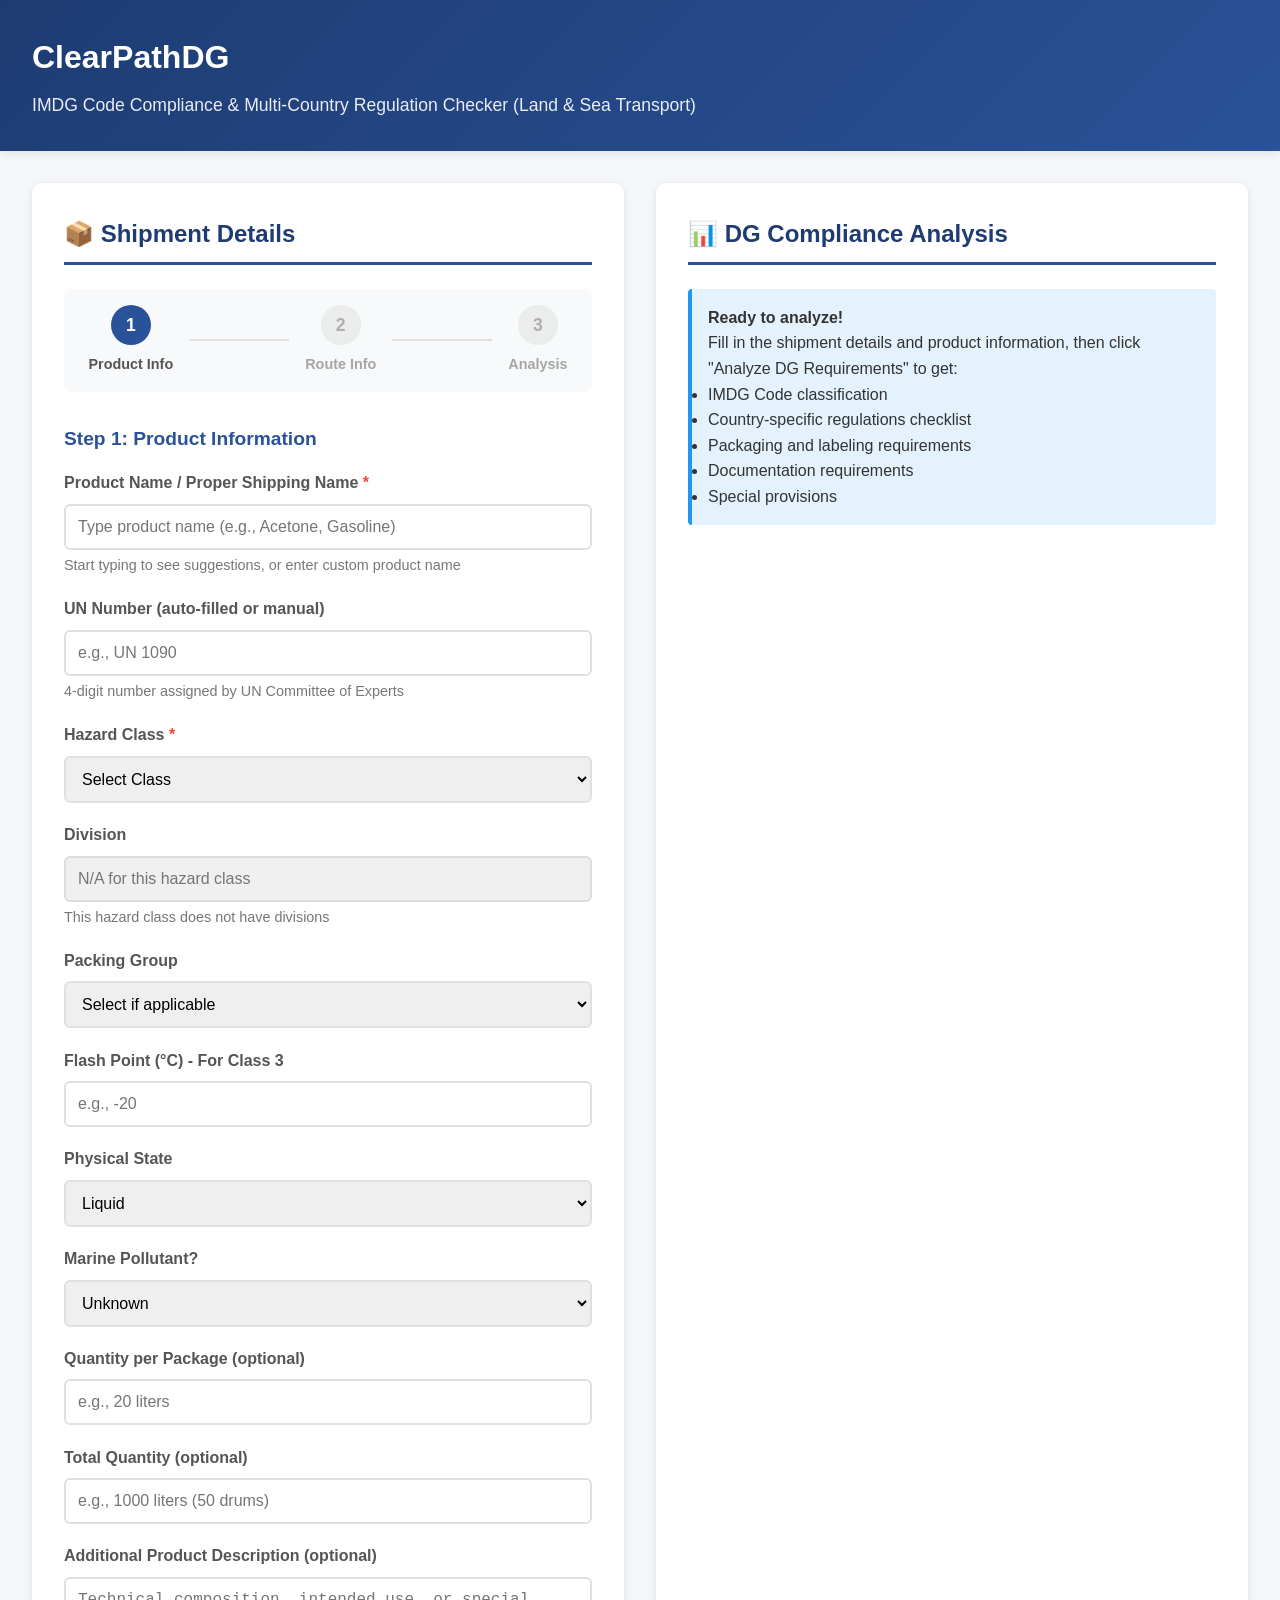
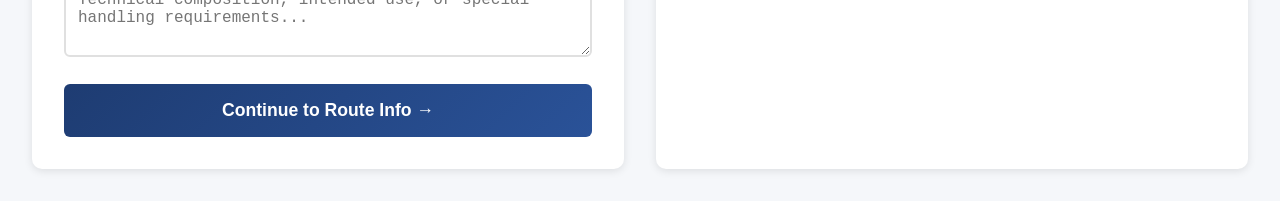
<file: clear_path_dg/index.html>
<!DOCTYPE html>
<html lang="en">
  <head>
    <meta charset="UTF-8" />
    <meta name="viewport" content="width=device-width, initial-scale=1.0" />
    <title>ClearPath DG - IMDG Compliance Solution</title>
    <script type="module" crossorigin src="./assets/index-Cmu857G7.js"></script>
    <link rel="stylesheet" crossorigin href="./assets/index-CuguKov4.css">
  </head>
  <body>
    <div id="app"></div>
  </body>
</html>
</file>
<file: clear_path_dg/assets/index-CuguKov4.css>
.card.svelte-q6l9it.svelte-q6l9it{background:#fff;border-radius:10px;padding:2rem;box-shadow:0 2px 8px #0000001a}h2.svelte-q6l9it.svelte-q6l9it{color:#1e3c72;margin-bottom:1.5rem;font-size:1.5rem;border-bottom:3px solid #2a5298;padding-bottom:.5rem}h3.svelte-q6l9it.svelte-q6l9it{color:#2a5298;margin:1.5rem 0 1rem;font-size:1.2rem}.form-group.svelte-q6l9it.svelte-q6l9it{margin-bottom:1.2rem}label.svelte-q6l9it.svelte-q6l9it{display:block;font-weight:600;margin-bottom:.5rem;color:#555}input[type=text].svelte-q6l9it.svelte-q6l9it,input[type=number].svelte-q6l9it.svelte-q6l9it,textarea.svelte-q6l9it.svelte-q6l9it,select.svelte-q6l9it.svelte-q6l9it{width:100%;padding:.75rem;border:2px solid #e0e0e0;border-radius:6px;font-size:1rem;transition:border-color .3s}input[type=text].svelte-q6l9it.svelte-q6l9it:focus,input[type=number].svelte-q6l9it.svelte-q6l9it:focus,textarea.svelte-q6l9it.svelte-q6l9it:focus,select.svelte-q6l9it.svelte-q6l9it:focus{outline:none;border-color:#2a5298}input.svelte-q6l9it.svelte-q6l9it:disabled,select.svelte-q6l9it.svelte-q6l9it:disabled,textarea.svelte-q6l9it.svelte-q6l9it:disabled,.muted-input.svelte-q6l9it.svelte-q6l9it{background-color:#f0f0f0;color:#999;cursor:not-allowed;border-color:#ddd}.auto-filled-indicator.svelte-q6l9it.svelte-q6l9it{font-size:.85rem;color:#28a745;margin-top:.25rem;font-weight:500}.guidance-indicator.svelte-q6l9it.svelte-q6l9it{font-size:.85rem;color:#06c;margin-top:.25rem;font-weight:500}textarea.svelte-q6l9it.svelte-q6l9it{resize:vertical;min-height:80px}.btn.svelte-q6l9it.svelte-q6l9it{background:linear-gradient(135deg,#1e3c72,#2a5298);color:#fff;border:none;padding:1rem 2rem;border-radius:6px;font-size:1.1rem;font-weight:600;cursor:pointer;width:100%;transition:transform .2s,box-shadow .2s}.btn.svelte-q6l9it.svelte-q6l9it:hover{transform:translateY(-2px);box-shadow:0 4px 12px #2a52984d}.btn.svelte-q6l9it.svelte-q6l9it:active{transform:translateY(0)}.required.svelte-q6l9it.svelte-q6l9it{color:#f44336}.help-text.svelte-q6l9it.svelte-q6l9it{font-size:.9rem;color:#777;margin-top:.25rem}.progress-bar.svelte-q6l9it.svelte-q6l9it{display:flex;align-items:center;justify-content:center;margin-bottom:2rem;padding:1rem;background:#f8f9fa;border-radius:8px}.step.svelte-q6l9it.svelte-q6l9it{display:flex;flex-direction:column;align-items:center;gap:.5rem;opacity:.5;transition:opacity .3s}.step.active.svelte-q6l9it.svelte-q6l9it,.step.completed.svelte-q6l9it.svelte-q6l9it{opacity:1}.step-number.svelte-q6l9it.svelte-q6l9it{width:40px;height:40px;border-radius:50%;background:#e0e0e0;color:#666;display:flex;align-items:center;justify-content:center;font-weight:600;font-size:1.1rem;transition:all .3s}.step.active.svelte-q6l9it .step-number.svelte-q6l9it,.step.completed.svelte-q6l9it .step-number.svelte-q6l9it{background:#2a5298;color:#fff}.step.completed.svelte-q6l9it .step-number.svelte-q6l9it:after{content:"✓"}.step-label.svelte-q6l9it.svelte-q6l9it{font-size:.9rem;font-weight:600;color:#555}.step-line.svelte-q6l9it.svelte-q6l9it{flex:1;height:2px;background:#e0e0e0;margin:0 1rem;max-width:100px;transition:background .3s}.step-line.active.svelte-q6l9it.svelte-q6l9it{background:#2a5298}.match-found.svelte-q6l9it.svelte-q6l9it{background:#d4edda;border:2px solid #28a745;border-radius:6px;padding:.75rem;margin-top:.5rem;display:flex;align-items:center;gap:.5rem}.btn-small.svelte-q6l9it.svelte-q6l9it{background:#28a745;color:#fff;border:none;padding:.4rem .8rem;border-radius:4px;font-size:.85rem;cursor:pointer;margin-left:auto;transition:background .2s}.btn-small.svelte-q6l9it.svelte-q6l9it:hover{background:#218838}.button-group.svelte-q6l9it.svelte-q6l9it{display:flex;gap:1rem;margin-top:1rem}.button-group.svelte-q6l9it .btn-secondary.svelte-q6l9it{background:#6c757d;color:#fff;border:none;padding:1rem 2rem;border-radius:6px;font-size:1.1rem;font-weight:600;cursor:pointer;transition:background .2s}.button-group.svelte-q6l9it .btn-secondary.svelte-q6l9it:hover{background:#5a6268}.button-group.svelte-q6l9it .btn.svelte-q6l9it{flex:1}.autocomplete-container.svelte-q6l9it.svelte-q6l9it{position:relative}.suggestions-dropdown.svelte-q6l9it.svelte-q6l9it{position:absolute;top:100%;left:0;right:0;background:#fff;border:2px solid #2a5298;border-top:none;border-radius:0 0 6px 6px;box-shadow:0 4px 12px #00000026;max-height:300px;overflow-y:auto;z-index:1000;margin-top:2px}.suggestion-item.svelte-q6l9it.svelte-q6l9it{padding:.75rem 1rem;cursor:pointer;border-bottom:1px solid #f0f0f0;transition:background .2s}.suggestion-item.svelte-q6l9it.svelte-q6l9it:last-child{border-bottom:none}.suggestion-item.svelte-q6l9it.svelte-q6l9it:hover,.suggestion-item.selected.svelte-q6l9it.svelte-q6l9it{background:#e3f2fd}.suggestion-name.svelte-q6l9it.svelte-q6l9it{display:flex;justify-content:space-between;align-items:center;margin-bottom:.25rem}.suggestion-un.svelte-q6l9it.svelte-q6l9it{color:#2a5298;font-weight:600;font-size:.9rem;background:#e3f2fd;padding:.2rem .5rem;border-radius:4px}.suggestion-class.svelte-q6l9it.svelte-q6l9it{font-size:.85rem;color:#666}.submitted-summary.svelte-q6l9it.svelte-q6l9it{background:#f0f4ff;border:2px solid #2a5298;border-radius:8px;padding:1.25rem;margin-bottom:1rem}.submitted-row.svelte-q6l9it.svelte-q6l9it{display:flex;justify-content:space-between;align-items:center;padding:.4rem 0;border-bottom:1px solid #dde4f5}.submitted-row.svelte-q6l9it.svelte-q6l9it:last-child{border-bottom:none}.submitted-label.svelte-q6l9it.svelte-q6l9it{color:#666;font-size:.9rem}.btn-edit.svelte-q6l9it.svelte-q6l9it{background:#6c757d;margin-top:.75rem;font-size:.95rem;padding:.75rem 1.5rem}.btn-edit.svelte-q6l9it.svelte-q6l9it:hover{background:#5a6268}.card.svelte-1vx4206.svelte-1vx4206{background:#fff;border-radius:10px;padding:2rem;box-shadow:0 2px 8px #0000001a}h2.svelte-1vx4206.svelte-1vx4206{color:#1e3c72;margin-bottom:1.5rem;font-size:1.5rem;border-bottom:3px solid #2a5298;padding-bottom:.5rem}h3.svelte-1vx4206.svelte-1vx4206{color:#2a5298;margin:2rem 0 .5rem;font-size:1.2rem}h4.svelte-1vx4206.svelte-1vx4206{color:#1e3c72;margin-bottom:.75rem}.section-intro.svelte-1vx4206.svelte-1vx4206{color:#555;margin:0 0 1rem;font-size:.95rem;line-height:1.5}.info-box.svelte-1vx4206.svelte-1vx4206{background:#e3f2fd;border-left:4px solid #2196f3;padding:1rem;margin:1rem 0;border-radius:4px}.warning-box.svelte-1vx4206.svelte-1vx4206{background:#fff3cd;border-left:4px solid #ffc107;padding:1rem;margin:1.5rem 0;border-radius:4px}.success-box.svelte-1vx4206.svelte-1vx4206{background:#d4edda;border-left:4px solid #28a745;padding:1rem;margin:1rem 0;border-radius:4px}.summary-card.svelte-1vx4206.svelte-1vx4206{background:linear-gradient(135deg,#667eea,#764ba2);color:#fff;border-radius:8px;padding:1.5rem;margin:1rem 0}.summary-card.svelte-1vx4206 h4.svelte-1vx4206{color:#fff;margin-bottom:1rem;font-size:1.2rem}.summary-grid.svelte-1vx4206.svelte-1vx4206{display:grid;grid-template-columns:repeat(auto-fit,minmax(220px,1fr));gap:1rem}.summary-item.svelte-1vx4206.svelte-1vx4206{background:#ffffff1f;padding:.75rem;border-radius:6px}.summary-item.svelte-1vx4206 strong.svelte-1vx4206{color:gold}.imdg-result.svelte-1vx4206.svelte-1vx4206{background:#f8f9fa;border:2px solid #2a5298;border-radius:8px;padding:1.5rem;margin:1rem 0}.imdg-detail.svelte-1vx4206.svelte-1vx4206{display:grid;grid-template-columns:1fr 2fr;gap:.5rem;margin:.5rem 0;padding:.5rem;background:#fff;border-radius:4px}.imdg-detail.svelte-1vx4206 strong.svelte-1vx4206{color:#2a5298}.badges.svelte-1vx4206.svelte-1vx4206{margin-top:1rem}.badge.svelte-1vx4206.svelte-1vx4206{display:inline-block;padding:.25rem .75rem;border-radius:12px;font-size:.85rem;font-weight:600;margin:.25rem}.badge-danger.svelte-1vx4206.svelte-1vx4206{background:#f44336;color:#fff}.badge-warning.svelte-1vx4206.svelte-1vx4206{background:#ff9800;color:#fff}.badge-info.svelte-1vx4206.svelte-1vx4206{background:#2196f3;color:#fff}.prefill-table-wrap.svelte-1vx4206.svelte-1vx4206{overflow-x:auto;margin:1rem 0 1.5rem;border-radius:8px;border:1px solid #e0e0e0}.prefill-table.svelte-1vx4206.svelte-1vx4206{width:100%;border-collapse:collapse;font-size:.9rem}.prefill-table.svelte-1vx4206 thead tr.svelte-1vx4206{background:#1e3c72;color:#fff}.prefill-table.svelte-1vx4206 th.svelte-1vx4206,.prefill-table.svelte-1vx4206 td.svelte-1vx4206{padding:.65rem 1rem;text-align:left;border-bottom:1px solid #e0e0e0}.prefill-table.svelte-1vx4206 tbody tr.svelte-1vx4206:nth-child(2n){background:#f5f7ff}.prefill-table.svelte-1vx4206 tbody tr.svelte-1vx4206:hover{background:#e8eeff}.field-name.svelte-1vx4206.svelte-1vx4206{font-weight:600;color:#1e3c72;white-space:nowrap}.field-value.svelte-1vx4206 code.svelte-1vx4206{background:#e8f0fe;color:#1a237e;padding:.15rem .4rem;border-radius:4px;font-size:.88rem}.field-docs.svelte-1vx4206.svelte-1vx4206{color:#555;font-size:.85rem}.progress-wrap.svelte-1vx4206.svelte-1vx4206{display:flex;align-items:center;gap:1rem;margin:1rem 0}.progress-bar-outer.svelte-1vx4206.svelte-1vx4206{flex:1;height:10px;background:#e0e0e0;border-radius:5px;overflow:hidden}.progress-bar-inner.svelte-1vx4206.svelte-1vx4206{height:100%;background:linear-gradient(90deg,#2a5298,#43a047);border-radius:5px;transition:width .3s ease}.progress-label.svelte-1vx4206.svelte-1vx4206{font-size:.9rem;color:#555;white-space:nowrap;font-weight:600}.progress-label.all-done.svelte-1vx4206.svelte-1vx4206{color:#2e7d32}.checklist-interactive.svelte-1vx4206.svelte-1vx4206{list-style:none;padding:0;margin:.5rem 0}.check-item.svelte-1vx4206.svelte-1vx4206{display:flex;align-items:flex-start;gap:.75rem;padding:.75rem 1rem;margin:.4rem 0;background:#f8f9fa;border:1px solid #e0e0e0;border-left:4px solid #2a5298;border-radius:6px;cursor:pointer;transition:background .15s,border-color .15s;-webkit-user-select:none;user-select:none}.check-item.svelte-1vx4206.svelte-1vx4206:hover{background:#eef2ff}.check-item.item-done.svelte-1vx4206.svelte-1vx4206{background:#f1faf1;border-left-color:#43a047;opacity:.85}.check-item.item-done.svelte-1vx4206 .check-label.svelte-1vx4206{text-decoration:line-through;color:#888}.check-box.svelte-1vx4206.svelte-1vx4206{font-size:1.3rem;color:#2a5298;flex-shrink:0;line-height:1.2}.item-done.svelte-1vx4206 .check-box.svelte-1vx4206{color:#43a047}.check-body.svelte-1vx4206.svelte-1vx4206{display:flex;flex-direction:column;gap:.25rem}.check-label.svelte-1vx4206.svelte-1vx4206{line-height:1.4;color:#333}.reg-link.svelte-1vx4206.svelte-1vx4206{display:inline-block;font-size:.8rem;color:#2a5298;text-decoration:none;font-weight:600}.reg-link.svelte-1vx4206.svelte-1vx4206:hover{text-decoration:underline}.form-category.svelte-1vx4206.svelte-1vx4206{background:#f8f9fa;border:2px solid #e0e0e0;border-radius:8px;padding:1.5rem;margin:1.5rem 0}.form-category.high-risk.svelte-1vx4206.svelte-1vx4206{background:#fff8f0;border-color:#f57c00}.form-category.svelte-1vx4206 h4.svelte-1vx4206{color:#1e3c72;margin-bottom:1rem;font-size:1.05rem}.form-list.svelte-1vx4206.svelte-1vx4206{list-style:none;padding:0;margin:0}.form-item.svelte-1vx4206.svelte-1vx4206{background:#fff;border:1px solid #e0e0e0;border-left:4px solid #2a5298;border-radius:6px;padding:1.25rem;margin:1rem 0;transition:box-shadow .2s}.form-item.svelte-1vx4206.svelte-1vx4206:hover{box-shadow:0 2px 8px #00000014}.form-header.svelte-1vx4206.svelte-1vx4206{display:flex;justify-content:space-between;align-items:center;margin-bottom:.75rem;flex-wrap:wrap;gap:.5rem}.form-header.svelte-1vx4206 strong.svelte-1vx4206{color:#1e3c72;font-size:1rem}.form-badge.svelte-1vx4206.svelte-1vx4206{display:inline-block;padding:.25rem .65rem;border-radius:12px;font-size:.78rem;font-weight:700;white-space:nowrap}.form-badge.required.svelte-1vx4206.svelte-1vx4206{background:#1976d2;color:#fff}.form-badge.critical.svelte-1vx4206.svelte-1vx4206{background:#d32f2f;color:#fff}.form-description.svelte-1vx4206.svelte-1vx4206{color:#555;margin:.5rem 0 .75rem;line-height:1.5;font-size:.93rem}.prefill-chips.svelte-1vx4206.svelte-1vx4206{display:flex;flex-wrap:wrap;gap:.4rem;margin:.5rem 0}.chip.svelte-1vx4206.svelte-1vx4206{display:inline-block;background:#e8f0fe;color:#1a237e;font-size:.8rem;font-weight:600;padding:.2rem .55rem;border-radius:10px;border:1px solid #c5cae9}.chip.chip-critical.svelte-1vx4206.svelte-1vx4206{background:#fdecea;color:#b71c1c;border-color:#ef9a9a}.form-link.svelte-1vx4206.svelte-1vx4206{display:inline-block;color:#2a5298;text-decoration:none;font-weight:600;font-size:.88rem;margin-top:.4rem;transition:color .2s}.form-link.svelte-1vx4206.svelte-1vx4206:hover{color:#1e3c72;text-decoration:underline}.card.svelte-6yss69{background:#fff;border-radius:10px;padding:2rem;box-shadow:0 2px 8px #0000001a;grid-column:1 / -1}h2.svelte-6yss69{color:#1e3c72;margin-bottom:1.5rem;font-size:1.5rem;border-bottom:3px solid #2a5298;padding-bottom:.5rem}h4.svelte-6yss69{color:#1e3c72;margin-bottom:.75rem}.regulation-section.svelte-6yss69{background:#fff;padding:1.5rem;margin:1rem 0;border-radius:8px;border:1px solid #e0e0e0}.info-box.svelte-6yss69{background:#e3f2fd;border-left:4px solid #2196f3;padding:1rem;margin:1rem 0;border-radius:4px}.warning-box.svelte-6yss69{background:#fff3cd;border-left:4px solid #ffc107;padding:1rem;margin:1rem 0;border-radius:4px}ul.svelte-6yss69,ol.svelte-6yss69{margin-left:1.5rem;margin-top:.5rem}li.svelte-6yss69{margin:.25rem 0}p.svelte-6yss69{margin-top:1rem}.grid-2col.svelte-6yss69{display:grid;grid-template-columns:1fr 1fr;gap:1rem;margin-top:1rem}@media (max-width: 768px){.grid-2col.svelte-6yss69{grid-template-columns:1fr}}*{margin:0;padding:0;box-sizing:border-box}body{font-family:Segoe UI,Tahoma,Geneva,Verdana,sans-serif;background:#f5f7fa;color:#333;line-height:1.6}.header.svelte-cbvhjf.svelte-cbvhjf{background:linear-gradient(135deg,#1e3c72,#2a5298);color:#fff;padding:2rem;box-shadow:0 2px 10px #0000001a}.header.svelte-cbvhjf h1.svelte-cbvhjf{font-size:2rem;margin-bottom:.5rem}.header.svelte-cbvhjf p.svelte-cbvhjf{opacity:.9;font-size:1.1rem}.container.svelte-cbvhjf.svelte-cbvhjf{max-width:1400px;margin:2rem auto;padding:0 2rem}.grid.svelte-cbvhjf.svelte-cbvhjf{display:grid;grid-template-columns:1fr 1fr;gap:2rem;margin-bottom:2rem}@media (max-width: 968px){.grid.svelte-cbvhjf.svelte-cbvhjf{grid-template-columns:1fr}}
</file>
